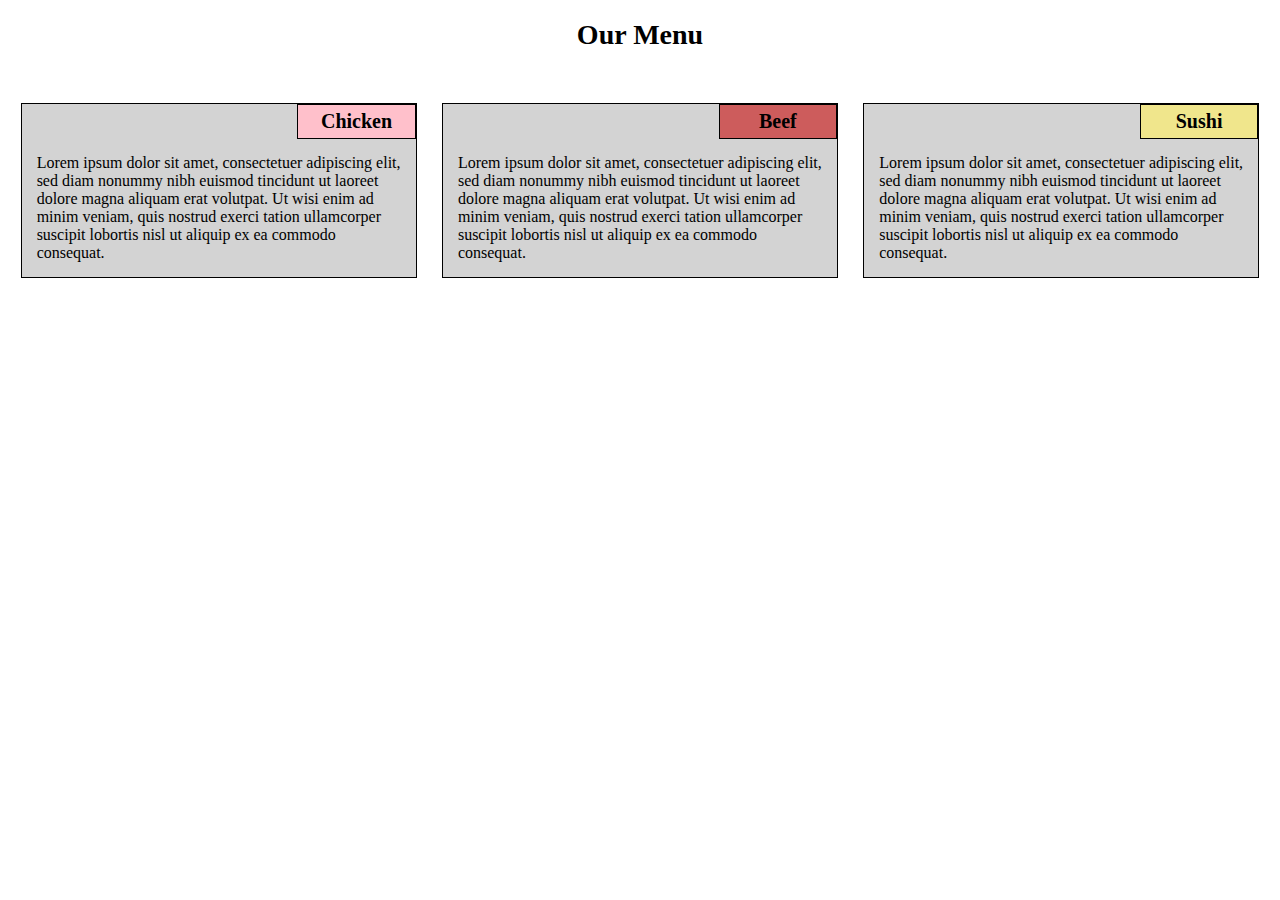
<file: module2-solution/index.html>
<!DOCTYPE html>
<html>
	<head>
		<meta charset="utf-8">
		<meta name="viewport" content="width=device-width, initial-scale=1.0">
		<title>Assignment Module 2</title>
		<link rel="stylesheet" type="text/css" href="css/module2-solution.css">
	</head>
<body>
	<h1>Our Menu</h1>
	<div class="row">
		<section class="col-lg-4 col-md-6 col-sm-12">
		<div class="container">
			<h3 class="item1">Chicken</h3>
			<p>
			Lorem ipsum dolor sit amet, consectetuer adipiscing elit, sed diam nonummy nibh euismod tincidunt ut laoreet dolore magna aliquam erat volutpat. Ut wisi enim ad minim veniam, quis nostrud exerci tation ullamcorper suscipit lobortis nisl ut aliquip ex ea commodo consequat.
			</p>
		</div>	
		</section>
		<section class="col-lg-4 col-md-6 col-sm-12">
		<div class="container">
			<h3 class="item2">Beef</h3>
			<p>
			Lorem ipsum dolor sit amet, consectetuer adipiscing elit, sed diam nonummy nibh euismod tincidunt ut laoreet dolore magna aliquam erat volutpat. Ut wisi enim ad minim veniam, quis nostrud exerci tation ullamcorper suscipit lobortis nisl ut aliquip ex ea commodo consequat.
			</p>
		</div>	
		</section>
		<section class="col-lg-4 col-md-12 col-sm-12">
		<div class="container">
			<h3 class="item3">Sushi</h3>
			<p>
			Lorem ipsum dolor sit amet, consectetuer adipiscing elit, sed diam nonummy nibh euismod tincidunt ut laoreet dolore magna aliquam erat volutpat. Ut wisi enim ad minim veniam, quis nostrud exerci tation ullamcorper suscipit lobortis nisl ut aliquip ex ea commodo consequat.
			</p>
		</div>		
		</section>
	</div>
</body>
</html>
</file>
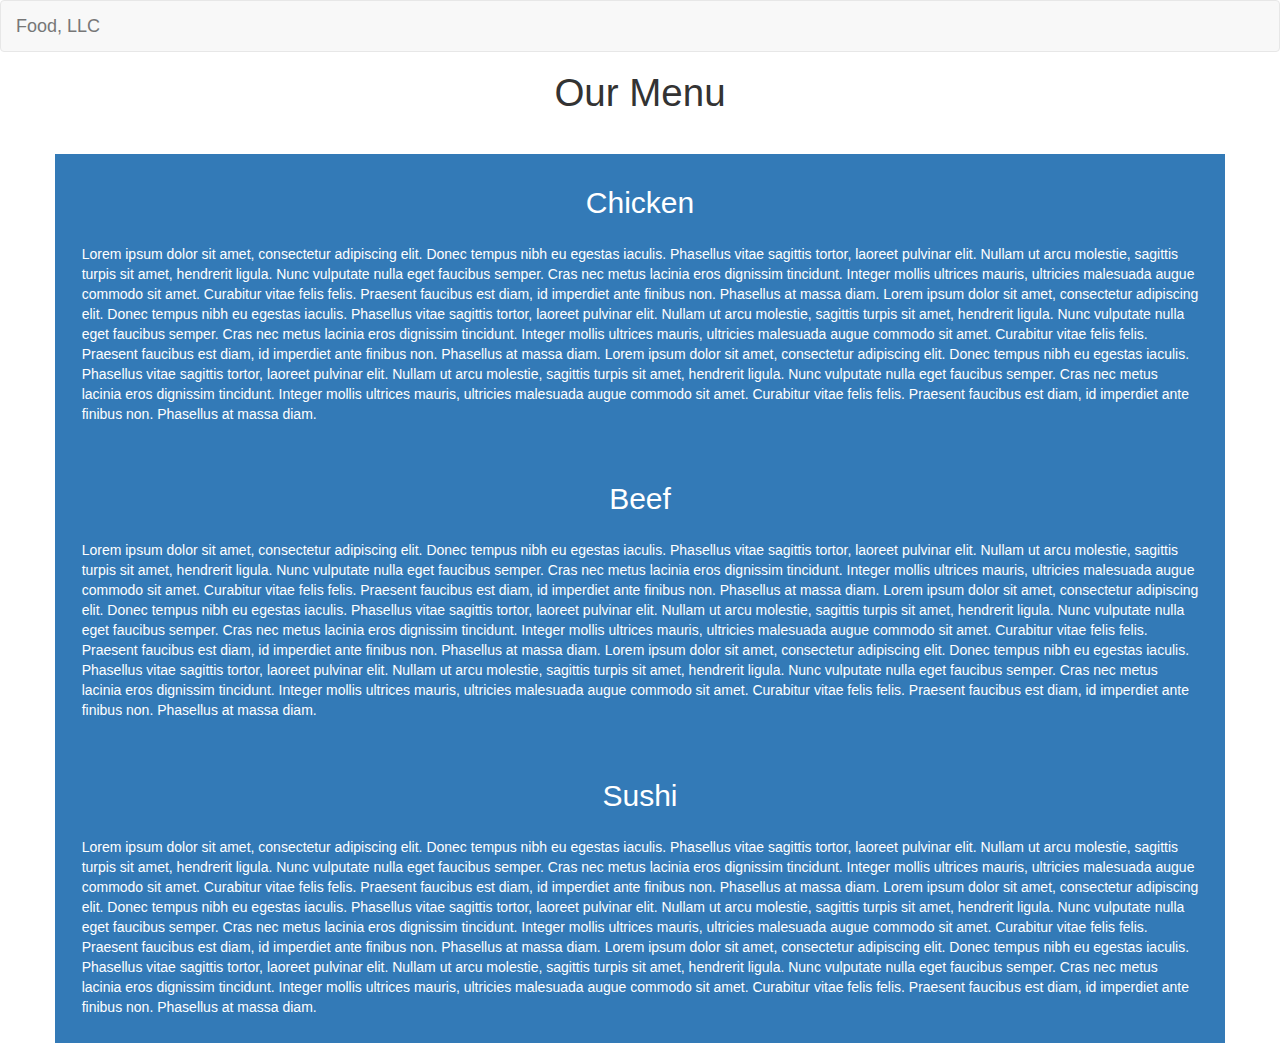
<file: module3-solution/index.html>
<!doctype html>
<html>
<head>
<meta charset="utf-8">
<meta http-equiv="X-UA-Compatible" content="IE=edge">
<meta name="viewport" content="width=device-width, initial-scale=1">

<title>Assignment Module 3</title>
<link rel="stylesheet" href="css/bootstrap.min.css">
<link rel="stylesheet" href="css/styles.css">
</head>
<body>

<nav class="navbar navbar-default">
  <div class="container-fluid">
    <div class="navbar-header">
      <button type="button" class="navbar-toggle collapsed" data-toggle="collapse" data-target="#bs-example-navbar-collapse-1" aria-expanded="false">
        <span class="sr-only">Toggle navigation</span>
        <span class="icon-bar"></span>
        <span class="icon-bar"></span>
        <span class="icon-bar"></span>
      </button>
      <a class="navbar-brand" href="#">Food, LLC</a>
    </div>
    <div class="collapse navbar-collapse menu-collapse" id="bs-example-navbar-collapse-1">
      <ul class="nav navbar-nav visible-xs">
        <li class="text-center"><a href="#chicken">Chicken</a></li>
        <li role="separator" class="divider"></li>
        <li class="text-center"><a href="#beef">Beef</a></li>
        <li role="separator" class="divider"></li>
        <li class="text-center"><a href="#sushi">Sushi</a></li>
      </ul>
    </div> <!-- /.navbar-collapse -->
  </div><!-- /.container-fluid -->
</nav>

<h1 class="text-center">Our Menu</h1>

<div class="container">
  <div class="row">
    <div class="col-xs-12 bg-primary menu-block">
      <h2 class="text-center" id="chicken">Chicken</h2>
      <p class="menu-item-info">Lorem ipsum dolor sit amet, consectetur adipiscing elit. Donec tempus nibh eu egestas iaculis. Phasellus vitae sagittis tortor, laoreet pulvinar elit. Nullam ut arcu molestie, sagittis turpis sit amet, hendrerit ligula. Nunc vulputate nulla eget faucibus semper. Cras nec metus lacinia eros dignissim tincidunt. Integer mollis ultrices mauris, ultricies malesuada augue commodo sit amet. Curabitur vitae felis felis. Praesent faucibus est diam, id imperdiet ante finibus non. Phasellus at massa diam.
      Lorem ipsum dolor sit amet, consectetur adipiscing elit. Donec tempus nibh eu egestas iaculis. Phasellus vitae sagittis tortor, laoreet pulvinar elit. Nullam ut arcu molestie, sagittis turpis sit amet, hendrerit ligula. Nunc vulputate nulla eget faucibus semper. Cras nec metus lacinia eros dignissim tincidunt. Integer mollis ultrices mauris, ultricies malesuada augue commodo sit amet. Curabitur vitae felis felis. Praesent faucibus est diam, id imperdiet ante finibus non. Phasellus at massa diam.
      Lorem ipsum dolor sit amet, consectetur adipiscing elit. Donec tempus nibh eu egestas iaculis. Phasellus vitae sagittis tortor, laoreet pulvinar elit. Nullam ut arcu molestie, sagittis turpis sit amet, hendrerit ligula. Nunc vulputate nulla eget faucibus semper. Cras nec metus lacinia eros dignissim tincidunt. Integer mollis ultrices mauris, ultricies malesuada augue commodo sit amet. Curabitur vitae felis felis. Praesent faucibus est diam, id imperdiet ante finibus non. Phasellus at massa diam.
	  </p>
	</div>

    <div class="col-xs-12 bg-primary menu-block">
      <h2 class="text-center" id="beef">Beef</h2>
      <p class="menu-item-info">Lorem ipsum dolor sit amet, consectetur adipiscing elit. Donec tempus nibh eu egestas iaculis. Phasellus vitae sagittis tortor, laoreet pulvinar elit. Nullam ut arcu molestie, sagittis turpis sit amet, hendrerit ligula. Nunc vulputate nulla eget faucibus semper. Cras nec metus lacinia eros dignissim tincidunt. Integer mollis ultrices mauris, ultricies malesuada augue commodo sit amet. Curabitur vitae felis felis. Praesent faucibus est diam, id imperdiet ante finibus non. Phasellus at massa diam.
      Lorem ipsum dolor sit amet, consectetur adipiscing elit. Donec tempus nibh eu egestas iaculis. Phasellus vitae sagittis tortor, laoreet pulvinar elit. Nullam ut arcu molestie, sagittis turpis sit amet, hendrerit ligula. Nunc vulputate nulla eget faucibus semper. Cras nec metus lacinia eros dignissim tincidunt. Integer mollis ultrices mauris, ultricies malesuada augue commodo sit amet. Curabitur vitae felis felis. Praesent faucibus est diam, id imperdiet ante finibus non. Phasellus at massa diam.
      Lorem ipsum dolor sit amet, consectetur adipiscing elit. Donec tempus nibh eu egestas iaculis. Phasellus vitae sagittis tortor, laoreet pulvinar elit. Nullam ut arcu molestie, sagittis turpis sit amet, hendrerit ligula. Nunc vulputate nulla eget faucibus semper. Cras nec metus lacinia eros dignissim tincidunt. Integer mollis ultrices mauris, ultricies malesuada augue commodo sit amet. Curabitur vitae felis felis. Praesent faucibus est diam, id imperdiet ante finibus non. Phasellus at massa diam.
	  </p>
   </div>

    <div class="col-xs-12 bg-primary menu-block">
      <h2 class="text-center" id="sushi">Sushi</h2>
      <p class="menu-item-info">Lorem ipsum dolor sit amet, consectetur adipiscing elit. Donec tempus nibh eu egestas iaculis. Phasellus vitae sagittis tortor, laoreet pulvinar elit. Nullam ut arcu molestie, sagittis turpis sit amet, hendrerit ligula. Nunc vulputate nulla eget faucibus semper. Cras nec metus lacinia eros dignissim tincidunt. Integer mollis ultrices mauris, ultricies malesuada augue commodo sit amet. Curabitur vitae felis felis. Praesent faucibus est diam, id imperdiet ante finibus non. Phasellus at massa diam.
      Lorem ipsum dolor sit amet, consectetur adipiscing elit. Donec tempus nibh eu egestas iaculis. Phasellus vitae sagittis tortor, laoreet pulvinar elit. Nullam ut arcu molestie, sagittis turpis sit amet, hendrerit ligula. Nunc vulputate nulla eget faucibus semper. Cras nec metus lacinia eros dignissim tincidunt. Integer mollis ultrices mauris, ultricies malesuada augue commodo sit amet. Curabitur vitae felis felis. Praesent faucibus est diam, id imperdiet ante finibus non. Phasellus at massa diam.
      Lorem ipsum dolor sit amet, consectetur adipiscing elit. Donec tempus nibh eu egestas iaculis. Phasellus vitae sagittis tortor, laoreet pulvinar elit. Nullam ut arcu molestie, sagittis turpis sit amet, hendrerit ligula. Nunc vulputate nulla eget faucibus semper. Cras nec metus lacinia eros dignissim tincidunt. Integer mollis ultrices mauris, ultricies malesuada augue commodo sit amet. Curabitur vitae felis felis. Praesent faucibus est diam, id imperdiet ante finibus non. Phasellus at massa diam.
	  </p>
   </div>
  </div>
</div>

  <!-- jQuery (Bootstrap JS plugins depend on it) -->
  <script src="js/jquery-1.11.3.min.js"></script>
  <script src="js/bootstrap.min.js"></script>
  </body>
  </html>
</file>
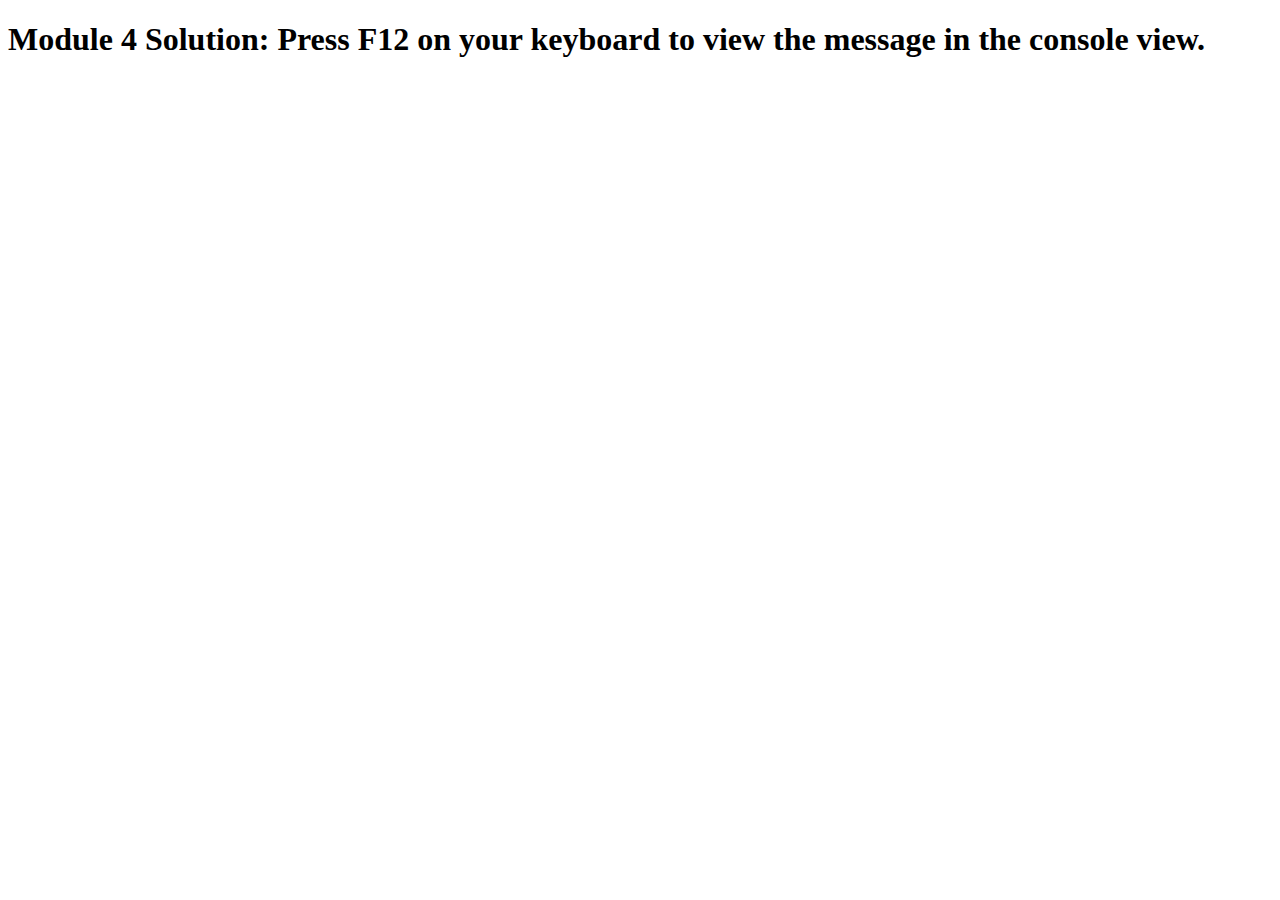
<file: module4-solution/index.html>
<!DOCTYPE html>
<html>
<head>
  <meta charset="utf-8">
  <title>Assignment Module 4</title>
  <script>
    var names = []; // DO NOT REMOVE
  </script>
  <script src="SpeakHello.js"></script>
  <script src="SpeakGoodBye.js"></script>
  <script src="script.js"></script>
</head>
<body>
  <h1>Module 4 Solution: <a>Press F12 on your keyboard to view the message in the console view.</a></h1>
</body>
</html>
</file>
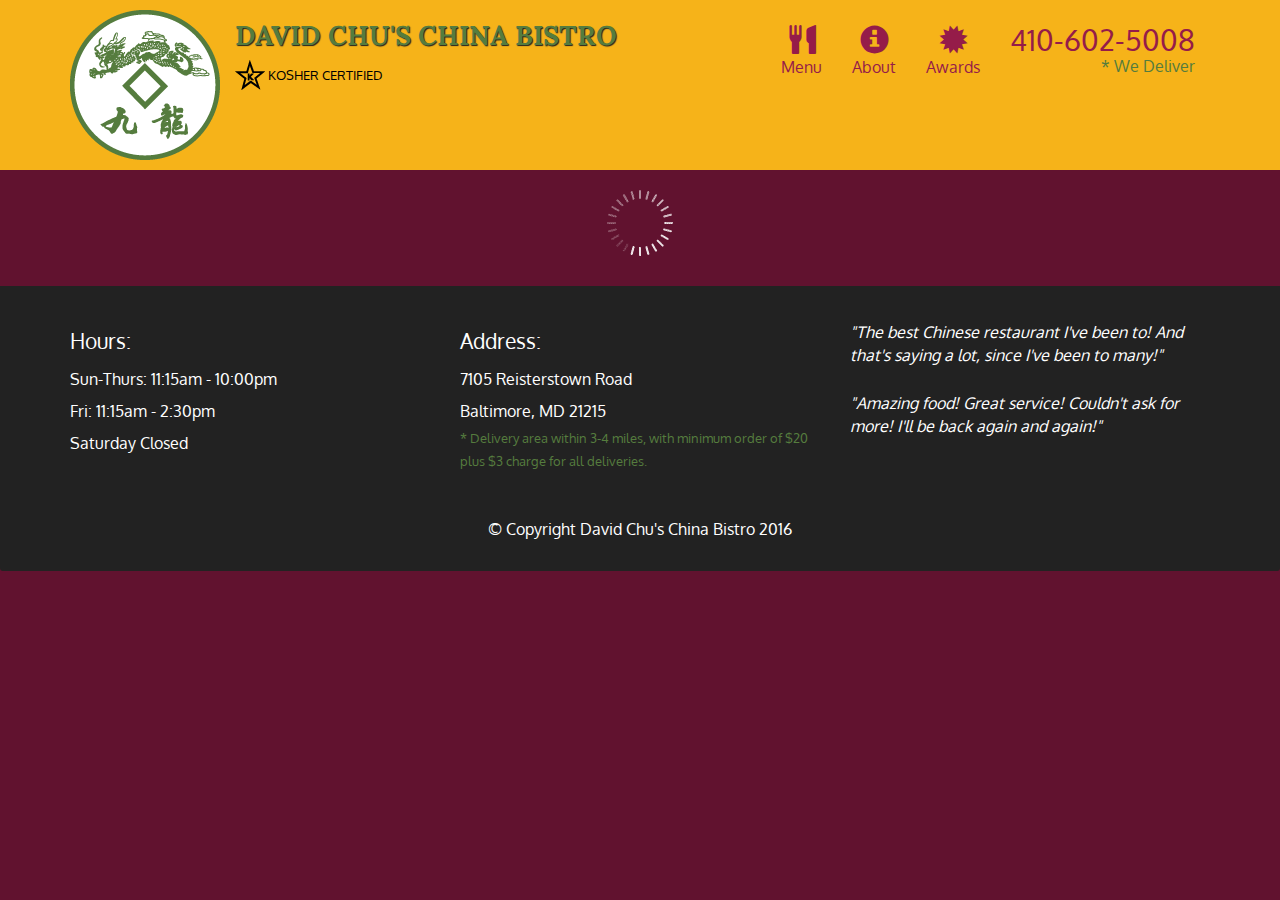
<file: module5-solution/index.html>
<!doctype html>
<html lang="en">
  <head>
    <meta charset="utf-8">
    <meta http-equiv="X-UA-Compatible" content="IE=edge">
    <meta name="viewport" content="width=device-width, initial-scale=1">
    <title>David Chu's China Bistro</title>
    <link rel="stylesheet" href="css/bootstrap.min.css">
    <link rel="stylesheet" href="css/styles.css">
    <link href='https://fonts.googleapis.com/css?family=Oxygen:400,300,700' rel='stylesheet' type='text/css'>
    <link href='https://fonts.googleapis.com/css?family=Lora' rel='stylesheet' type='text/css'>
  </head>
<body>
  <header>
    <nav id="header-nav" class="navbar navbar-default">
      <div class="container">
        <div class="navbar-header">
          <a href="index.html" class="pull-left visible-md visible-lg">
            <div id="logo-img" alt="Logo image"></div>
          </a>

          <div class="navbar-brand">
            <a href="index.html"><h1>David Chu's China Bistro</h1></a>
            <p>
              <img src="images/star-k-logo.png" alt="Kosher certification">
              <span>Kosher Certified</span>
            </p>
          </div>

          <button id="navbarToggle" type="button" class="navbar-toggle collapsed" data-toggle="collapse" data-target="#collapsable-nav" aria-expanded="false">
            <span class="sr-only">Toggle navigation</span>
            <span class="icon-bar"></span>
            <span class="icon-bar"></span>
            <span class="icon-bar"></span>
          </button>
        </div>
        
        <div id="collapsable-nav" class="collapse navbar-collapse">
           <ul id="nav-list" class="nav navbar-nav navbar-right">
            <li id="navHomeButton" class="visible-xs active">
              <a href="index.html">
                <span class="glyphicon glyphicon-home"></span> Home</a>
            </li>
            <li id="navMenuButton">
              <a href="#" onclick="$dc.loadMenuCategories();">
                <span class="glyphicon glyphicon-cutlery"></span><br class="hidden-xs"> Menu</a>
            </li>
            <li>
              <a href="#">
                <span class="glyphicon glyphicon-info-sign"></span><br class="hidden-xs"> About</a>
            </li>
            <li>
              <a href="#">
                <span class="glyphicon glyphicon-certificate"></span><br class="hidden-xs"> Awards</a>
            </li>
            <li id="phone" class="hidden-xs">
              <a href="tel:410-602-5008">
                <span>410-602-5008</span></a><div>* We Deliver</div>
            </li>
          </ul><!-- #nav-list -->
        </div><!-- .collapse .navbar-collapse -->
      </div><!-- .container -->
    </nav><!-- #header-nav -->
  </header>

  <div id="call-btn" class="visible-xs">
    <a class="btn" href="tel:410-602-5008">
    <span class="glyphicon glyphicon-earphone"></span>
    410-602-5008
    </a>
  </div>
  <div id="xs-deliver" class="text-center visible-xs">* We Deliver</div>

  <div id="main-content" class="container"></div>

  <footer class="panel-footer">
    <div class="container">
      <div class="row">
        <section id="hours" class="col-sm-4">
          <span>Hours:</span><br>
          Sun-Thurs: 11:15am - 10:00pm<br>
          Fri: 11:15am - 2:30pm<br>
          Saturday Closed
          <hr class="visible-xs">
        </section>
        <section id="address" class="col-sm-4">
          <span>Address:</span><br>
          7105 Reisterstown Road<br>
          Baltimore, MD 21215
          <p>* Delivery area within 3-4 miles, with minimum order of $20 plus $3 charge for all deliveries.</p>
          <hr class="visible-xs">
        </section>
        <section id="testimonials" class="col-sm-4">
          <p>"The best Chinese restaurant I've been to! And that's saying a lot, since I've been to many!"</p>
          <p>"Amazing food! Great service! Couldn't ask for more! I'll be back again and again!"</p>
        </section>
      </div>
      <div class="text-center">&copy; Copyright David Chu's China Bistro 2016</div>
    </div>
  </footer>

  <!-- jQuery (Bootstrap JS plugins depend on it) -->
  <script src="js/jquery-2.1.4.min.js"></script>
  <script src="js/bootstrap.min.js"></script>
  <script src="js/ajax-utils.js"></script>
  <script src="js/script.js"></script>
</body>
</html>
</file>
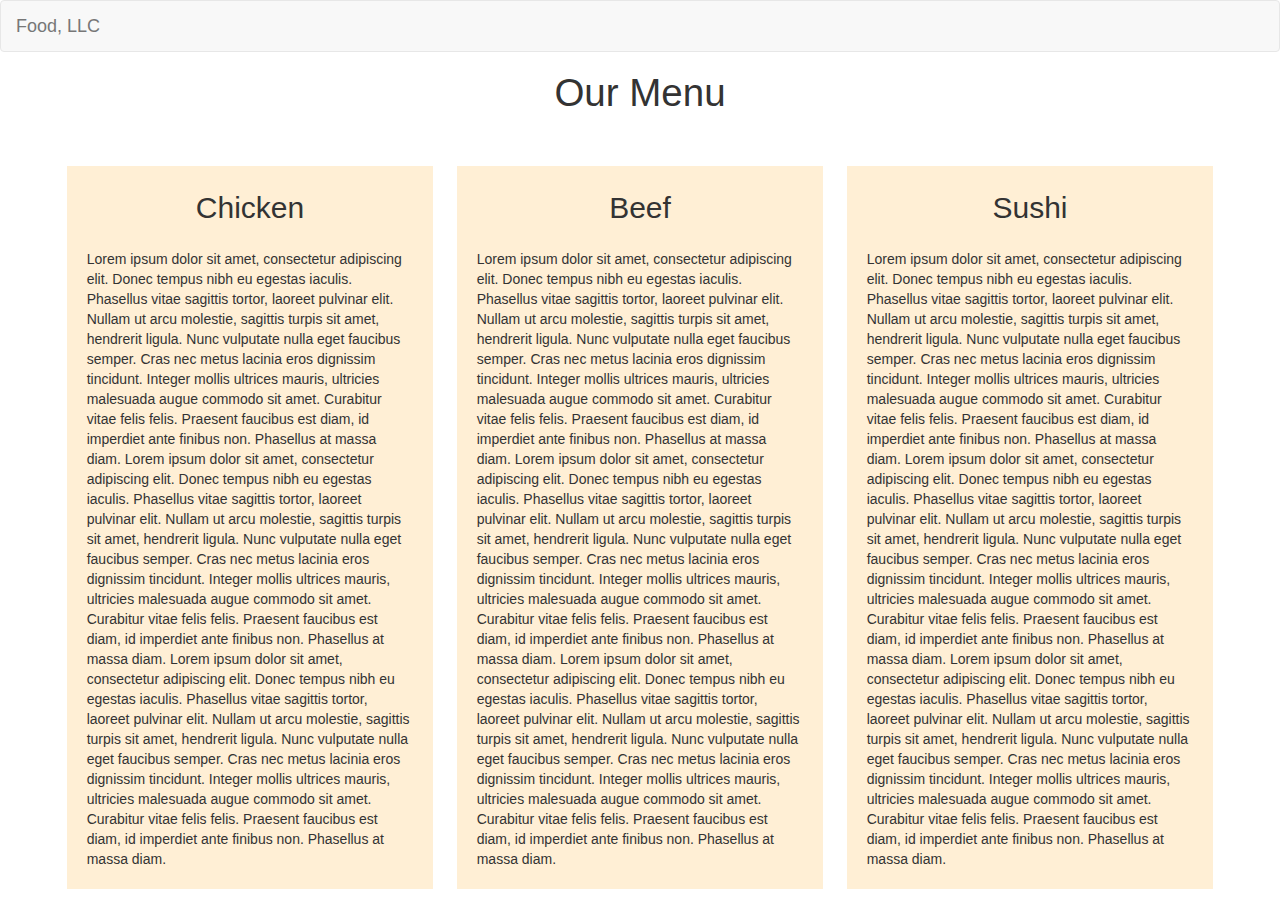
<file: module3-solution/index_op.html>
<!doctype html>
<html>
<head>
<meta charset="utf-8">
<meta http-equiv="X-UA-Compatible" content="IE=edge">
<meta name="viewport" content="width=device-width, initial-scale=1">

<title>Assignment Module 3</title>
<link rel="stylesheet" href="css/bootstrap.min.css">
<link rel="stylesheet" href="css/styles.css">
</head>
<body>

<nav class="navbar navbar-default">
  <div class="container-fluid">
    <div class="navbar-header">
      <button type="button" class="navbar-toggle collapsed" data-toggle="collapse" data-target="#bs-example-navbar-collapse-1" aria-expanded="false">
        <span class="sr-only">Toggle navigation</span>
        <span class="icon-bar"></span>
        <span class="icon-bar"></span>
        <span class="icon-bar"></span>
      </button>
      <a class="navbar-brand" href="#">Food, LLC</a>
    </div>
    <div class="collapse navbar-collapse menu-collapse" id="bs-example-navbar-collapse-1">
      <ul class="nav navbar-nav visible-xs">
        <li class="text-center"><a href="#chicken">Chicken</a></li>
        <li role="separator" class="divider"></li>
        <li class="text-center"><a href="#beef">Beef</a></li>
        <li role="separator" class="divider"></li>
        <li class="text-center"><a href="#sushi">Sushi</a></li>
      </ul>
    </div> <!-- /.navbar-collapse -->
  </div><!-- /.container-fluid -->
</nav>

<h1 class="text-center">Our Menu</h1>

<div class="container">
  <div class="row">
    <div class="col-md-4 col-sm-6 col-xs-12 menu-block">
		<div class="con-div">
		  <h2 class="text-center" id="chicken">Chicken</h2>
		  <p class="menu-item-info">Lorem ipsum dolor sit amet, consectetur adipiscing elit. Donec tempus nibh eu egestas iaculis. Phasellus vitae sagittis tortor, laoreet pulvinar elit. Nullam ut arcu molestie, sagittis turpis sit amet, hendrerit ligula. Nunc vulputate nulla eget faucibus semper. Cras nec metus lacinia eros dignissim tincidunt. Integer mollis ultrices mauris, ultricies malesuada augue commodo sit amet. Curabitur vitae felis felis. Praesent faucibus est diam, id imperdiet ante finibus non. Phasellus at massa diam.
		  Lorem ipsum dolor sit amet, consectetur adipiscing elit. Donec tempus nibh eu egestas iaculis. Phasellus vitae sagittis tortor, laoreet pulvinar elit. Nullam ut arcu molestie, sagittis turpis sit amet, hendrerit ligula. Nunc vulputate nulla eget faucibus semper. Cras nec metus lacinia eros dignissim tincidunt. Integer mollis ultrices mauris, ultricies malesuada augue commodo sit amet. Curabitur vitae felis felis. Praesent faucibus est diam, id imperdiet ante finibus non. Phasellus at massa diam.
		  Lorem ipsum dolor sit amet, consectetur adipiscing elit. Donec tempus nibh eu egestas iaculis. Phasellus vitae sagittis tortor, laoreet pulvinar elit. Nullam ut arcu molestie, sagittis turpis sit amet, hendrerit ligula. Nunc vulputate nulla eget faucibus semper. Cras nec metus lacinia eros dignissim tincidunt. Integer mollis ultrices mauris, ultricies malesuada augue commodo sit amet. Curabitur vitae felis felis. Praesent faucibus est diam, id imperdiet ante finibus non. Phasellus at massa diam.
		  </p>
		</div>
	</div>

    <div class="col-md-4 col-sm-6 col-xs-12 menu-block">
		<div class="con-div">
		  <h2 class="text-center" id="beef">Beef</h2>
		  <p class="menu-item-info">Lorem ipsum dolor sit amet, consectetur adipiscing elit. Donec tempus nibh eu egestas iaculis. Phasellus vitae sagittis tortor, laoreet pulvinar elit. Nullam ut arcu molestie, sagittis turpis sit amet, hendrerit ligula. Nunc vulputate nulla eget faucibus semper. Cras nec metus lacinia eros dignissim tincidunt. Integer mollis ultrices mauris, ultricies malesuada augue commodo sit amet. Curabitur vitae felis felis. Praesent faucibus est diam, id imperdiet ante finibus non. Phasellus at massa diam.
		  Lorem ipsum dolor sit amet, consectetur adipiscing elit. Donec tempus nibh eu egestas iaculis. Phasellus vitae sagittis tortor, laoreet pulvinar elit. Nullam ut arcu molestie, sagittis turpis sit amet, hendrerit ligula. Nunc vulputate nulla eget faucibus semper. Cras nec metus lacinia eros dignissim tincidunt. Integer mollis ultrices mauris, ultricies malesuada augue commodo sit amet. Curabitur vitae felis felis. Praesent faucibus est diam, id imperdiet ante finibus non. Phasellus at massa diam.
		  Lorem ipsum dolor sit amet, consectetur adipiscing elit. Donec tempus nibh eu egestas iaculis. Phasellus vitae sagittis tortor, laoreet pulvinar elit. Nullam ut arcu molestie, sagittis turpis sit amet, hendrerit ligula. Nunc vulputate nulla eget faucibus semper. Cras nec metus lacinia eros dignissim tincidunt. Integer mollis ultrices mauris, ultricies malesuada augue commodo sit amet. Curabitur vitae felis felis. Praesent faucibus est diam, id imperdiet ante finibus non. Phasellus at massa diam.
		  </p>
		</div>
	</div>

    <div class="col-md-4 col-sm-12 col-xs-12 menu-block">
		<div class="con-div">
		  <h2 class="text-center" id="sushi">Sushi</h2>
		  <p class="menu-item-info">Lorem ipsum dolor sit amet, consectetur adipiscing elit. Donec tempus nibh eu egestas iaculis. Phasellus vitae sagittis tortor, laoreet pulvinar elit. Nullam ut arcu molestie, sagittis turpis sit amet, hendrerit ligula. Nunc vulputate nulla eget faucibus semper. Cras nec metus lacinia eros dignissim tincidunt. Integer mollis ultrices mauris, ultricies malesuada augue commodo sit amet. Curabitur vitae felis felis. Praesent faucibus est diam, id imperdiet ante finibus non. Phasellus at massa diam.
		  Lorem ipsum dolor sit amet, consectetur adipiscing elit. Donec tempus nibh eu egestas iaculis. Phasellus vitae sagittis tortor, laoreet pulvinar elit. Nullam ut arcu molestie, sagittis turpis sit amet, hendrerit ligula. Nunc vulputate nulla eget faucibus semper. Cras nec metus lacinia eros dignissim tincidunt. Integer mollis ultrices mauris, ultricies malesuada augue commodo sit amet. Curabitur vitae felis felis. Praesent faucibus est diam, id imperdiet ante finibus non. Phasellus at massa diam.
		  Lorem ipsum dolor sit amet, consectetur adipiscing elit. Donec tempus nibh eu egestas iaculis. Phasellus vitae sagittis tortor, laoreet pulvinar elit. Nullam ut arcu molestie, sagittis turpis sit amet, hendrerit ligula. Nunc vulputate nulla eget faucibus semper. Cras nec metus lacinia eros dignissim tincidunt. Integer mollis ultrices mauris, ultricies malesuada augue commodo sit amet. Curabitur vitae felis felis. Praesent faucibus est diam, id imperdiet ante finibus non. Phasellus at massa diam.
		  </p>
		</div>
	</div>
  </div>
</div>

  <!-- jQuery (Bootstrap JS plugins depend on it) -->
  <script src="js/jquery-1.11.3.min.js"></script>
  <script src="js/bootstrap.min.js"></script>
  </body>
  </html>
</file>
<file: module2-solution/css/module2-solution.css>
/********** Base styles **********/
* {
	box-sizing: border-box;
}
h1 {
	margin-bottom: 40px;
	text-align: center;
  	font-size: 175%;
}

p {
    padding: 15px;
    margin: 0;	
}

.container {
    border:	1px solid black;
    background-color: LightGray;
}

.item1 {
    border: 1px solid black;
	text-align: center;
    width: 30%;
	margin-left: 70%;
	font-weight: bold;
	font-size: 125%;
	margin-bottom: 0;
	margin-top: 0;
	padding: 5px;
	background-color: pink;
}

.item2 {
    border: 1px solid black;
	text-align: center;
    width: 30%;
	margin-left: 70%;
	font-weight: bold;
	font-size: 125%;
	margin-bottom: 0;
	margin-top: 0;
	padding: 5px;
	background-color: IndianRed;
}

.item3 {
    border: 1px solid black;
	text-align: center;
    width: 30%;
	margin-left: 70%;
	font-weight: bold;
	font-size: 125%;
	margin-bottom: 0;
	margin-top: 0;
	padding: 5px;
	background-color: Khaki;
}

/* Simple Responsive Framework. */
.row {
	width: 100%;
}

/********** desktop **********/
@media (min-width: 992px){
  .col-lg-1, .col-lg-2, .col-lg-3, .col-lg-4, .col-lg-5, .col-lg-6, .col-lg-7, .col-lg-8, .col-lg-9, .col-lg-10, .col-lg-11, .col-lg-12 {
    float: left;
    padding: 1%;
  }
  .col-lg-1 {
    width: 8.33%;
  }
  .col-lg-2 {
    width: 16.66%;
  }
  .col-lg-3 {
    width: 25%;
  }
  .col-lg-4 {
    width: 33.33%;
  }
  .col-lg-5 {
    width: 41.66%;
  }
  .col-lg-6 {
    width: 50%;
  }
  .col-lg-7 {
    width: 58.33%;
  }
  .col-lg-8 {
    width: 66.66%;
  }
  .col-lg-9 {
    width: 74.99%;
  }
  .col-lg-10 {
    width: 83.33%;
  }
  .col-lg-11 {
    width: 91.66%;
  }
  .col-lg-12 {
    width: 100%;
  }

}

/********** tablet **********/
@media (min-width: 768px) and (max-width: 991px){
  .col-md-1, .col-md-2, .col-md-3, .col-md-4, .col-md-5, .col-md-6, .col-md-7, .col-md-8, .col-md-9, .col-md-10, .col-md-11, .col-md-12 {
    float: left;
    padding: 1%;
  }
  .col-md-1 {
    width: 8.33%;
  }
  .col-md-2 {
    width: 16.66%;
  }
  .col-md-3 {
    width: 25%;
  }
  .col-md-4 {
    width: 33.33%;
  }
  .col-md-5 {
    width: 41.66%;
  }
  .col-md-6 {
    width: 50%;
  }
  .col-md-7 {
    width: 58.33%;
  }
  .col-md-8 {
    width: 66.66%;
  }
  .col-md-9 {
    width: 74.99%;
  }
  .col-md-10 {
    width: 83.33%;
  }
  .col-md-11 {
    width: 91.66%;
  }
  .col-md-12 {
    width: 100%;
  }
}

/********** mobile **********/
@media (max-width: 767px){
  .col-sm-1, .col-sm-2, .col-sm-3, .col-sm-4, .col-sm-5, .col-sm-6, .col-sm-7, .col-sm-8, .col-sm-9, .col-sm-10, .col-sm-11, .col-sm-12 {
    float: left;
    padding: 1%;
  }
  .col-sm-1 {
    width: 8.33%;
  }
  .col-sm-2 {
    width: 16.66%;
  }
  .col-sm-3 {
    width: 25%;
  }
  .col-sm-4 {
    width: 33.33%;
  }
  .col-sm-5 {
    width: 41.66%;
  }
  .col-sm-6 {
    width: 50%;
  }
  .col-sm-7 {
    width: 58.33%;
  }
  .col-sm-8 {
    width: 66.66%;
  }
  .col-sm-9 {
    width: 74.99%;
  }
  .col-sm-10 {
    width: 83.33%;
  }
  .col-sm-11 {
    width: 91.66%;
  }
  .col-sm-12 {
    width: 100%;
  }
}
</file>
<file: module3-solution/css/styles.css>
* {
		box-sizing: border-box;
	}
	h1 {
		margin-bottom: 40px;
		text-align: center;
		font-size: 275%;
	}

	p {
		padding: 15px;
		margin: 0;	
	}
	.con-div {
		padding: 5px;
		background-color: PapayaWhip;
	}
	
	.col-md-4 {
		padding: 1%;
	}
	  
	.col-md-6, .col-md-12 {
		padding: 1%;
	}
	  
	.col-xs-12 {
		padding: 1%;
	}
</file>
<file: module5-solution/css/styles.css>
body {
  font-size: 16px;
  color: #fff;
  background-color: #61122f;
  font-family: 'Oxygen', sans-serif;
}

/** HEADER **/
#header-nav {
  background-color: #f6b319;
  border-radius: 0;
  border: 0;
}

#logo-img {
  background: url('../images/restaurant-logo_large.png') no-repeat;
  width: 150px;
  height: 150px;
  margin: 10px 15px 10px 0;
}

.navbar-brand {
  padding-top: 25px;
}
.navbar-brand h1 { /* Restaurant name */
  font-family: 'Lora', serif;
  color: #557c3e;
  font-size: 1.5em;
  text-transform: uppercase;
  font-weight: bold;
  text-shadow: 1px 1px 1px #222;
  margin-top: 0;
  margin-bottom: 0;
  line-height: .75;
}
.navbar-brand a:hover, .navbar-brand a:focus {
  text-decoration: none;
}
.navbar-brand p { /* Kosher cert */
  color: #000;
  text-transform: uppercase;
  font-size: .7em;
  margin-top: 15px;
}
.navbar-brand p span { /* Star-K */
  vertical-align: middle;
}

#nav-list {
  margin-top: 10px;
}
#nav-list a {
  color: #951C49;
  text-align: center;
}
#nav-list a:hover {
  background: #E7E7E7;
}
#nav-list a span {
  font-size: 1.8em;
}

#phone {
  margin-top: 5px;
}
#phone a { /* Phone number */
  text-align: right;
  padding-bottom: 0;
}
#phone div { /* We Deliver */
  color: #557c3e;
  text-align: right;
  padding-right: 15px;
}

.navbar-header button.navbar-toggle, .navbar-header .icon-bar {
  border: 1px solid #61122f;
}
.navbar-header button.navbar-toggle {
  clear: both;
  margin-top: -30px;
}
/* END HEADER */

/* FOOTER */
.panel-footer {
  margin-top: 30px;
  padding-top: 35px;
  padding-bottom: 30px;
  background-color: #222;
  border-top: 0;
}
.panel-footer div.row {
  margin-bottom: 35px;
}
#hours, #address {
  line-height: 2;
}
#hours > span, #address > span {
  font-size: 1.3em;
}
#address p {
  color: #557c3e;
  font-size: .8em;
  line-height: 1.8;
}
#testimonials {
  font-style: italic;
}
#testimonials p:nth-child(2) {
  margin-top: 25px;
}
/* END FOOTER */



/* HOME PAGE */
.container .jumbotron {
  box-shadow: 0 0 50px #3F0C1F;
  border: 2px solid #3F0C1F;
}

#menu-tile, #specials-tile, #map-tile {
  height: 250px;
  width: 100%;
  margin-bottom: 15px;
  position: relative;
  border: 2px solid #3F0C1F;
  overflow: hidden;
}
#menu-tile:hover, #specials-tile:hover, #map-tile:hover {
  box-shadow: 0 1px 5px 1px #cccccc;
}
#menu-tile {
  background: url('../images/menu-tile.jpg') no-repeat;
  background-position: center;
}
#specials-tile {
  background: url('../images/specials-tile.jpg') no-repeat;
  background-position: center;
}
#menu-tile span, #specials-tile span, #map-tile span {
  position: absolute;
  bottom: 0;
  right: 0;
  width: 100%;
  text-align: center;
  font-size: 1.6em;
  text-transform: uppercase;
  background-color: #000;
  color: #fff;
  opacity: .8;
}
/* END HOME PAGE */

/* MENU CATEGORIES PAGE */
.category-tile { 
  position: relative;
  border: 2px solid #3F0C1F;
  overflow: hidden;
  width: 200px;
  height: 200px;
  margin: 0 auto 15px;
}
.category-tile span {
  position: absolute;
  bottom: 0;
  right: 0;
  width: 100%;
  text-align: center;
  font-size: 1.2em;
  text-transform: uppercase;
  background-color: #000;
  color: #fff;
  opacity: .8;
}
.category-tile:hover {
  box-shadow: 0 1px 5px 1px #cccccc;
}

#menu-categories-title + div {
  margin-bottom: 50px;
}
/* END MENU CATEGORIES PAGE */

/* SINGLE CATEGORY PAGE */
.menu-item-tile {
  margin-bottom: 25px;
}
.menu-item-tile hr {
  width: 80%;
}
.menu-item-tile .menu-item-price {
  font-size: 1.1em;
  text-align: right;
  margin-top: -15px;
  margin-right: -15px;
}
.menu-item-tile .menu-item-price span {
  font-size: .6em;
}
.menu-item-photo {
  position: relative;
  border: 2px solid #3F0C1F; 
  overflow: hidden;
  padding: 0;
  margin-right: -15px;
  margin-left: auto;
  margin-bottom: 20px;
  max-width: 250px;
}
.menu-item-photo div {
  position: absolute;
  bottom: 0;
  right: 0;
  width: 80px;
  background-color: #557c3e;
  text-align: center;
}
.menu-item-description {
  padding-right: 30px;
}
h3.menu-item-title {
  margin: 0 0 10px;
}
.menu-item-details {
  font-size: .9em;
  font-style: italic;
}
/* END SINGLE CATEGORY PAGE */


/********** Large devices only **********/
@media (min-width: 1200px) {
  .container .jumbotron {
    background: url('../images/jumbotron_1200.jpg') no-repeat;
    height: 675px;
  }
}

/********** Medium devices only **********/
@media (min-width: 992px) and (max-width: 1199px) {
  /* Header */
  #logo-img {
    background: url('../images/restaurant-logo_medium.png') no-repeat;
    width: 100px;
    height: 100px;
    margin: 5px 5px 5px 0;
  }
  /* End Header */

  /* Home Page */
  .container .jumbotron {
    background: url('../images/jumbotron_992.jpg') no-repeat;
    height: 558px;
  }
  /* End Home Page */
}

/********** Small devices only **********/
@media (min-width: 768px) and (max-width: 991px) {
  /* Home Page */
  .container .jumbotron {
    background: url('../images/jumbotron_768.jpg') no-repeat;
    height: 432px;
  }
  /* End Home Page */
}

/********** Extra small devices only **********/
@media (max-width: 767px) {
  /* Header */
  .navbar-brand {
    padding-top: 10px;
    height: 80px;
  }
  .navbar-brand h1 { /* Restaurant name */
    padding-top: 10px;
    font-size: 5vw; /* 1vw = 1% of viewport width */
  }
  .navbar-brand p { /* Kosher cert */
    font-size: .6em;
    margin-top: 12px;
  }
  .navbar-brand p img { /* Star-K */
    height: 20px;
  }

  #collapsable-nav a { /* Collapsed nav menu text */
    font-size: 1.2em;
  }
  #collapsable-nav a span { /* Collapsed nav menu glyph */
    font-size: 1em;
    margin-right: 5px;
  }

  #call-btn > a {
    font-size: 1.5em;
    display: block;
    margin: 0 20px;
    padding: 10px;
    border: 2px solid #fff;
    background-color: #f6b319;
    color: #951c49;
  }
  #xs-deliver {
    margin-top: 5px;
    font-size: .7em;
    letter-spacing: .1em;
    text-transform: uppercase;
  }
  /* End Header */

  /* Footer */
  .panel-footer section {
    margin-bottom: 30px;
    text-align: center;
  }
  .panel-footer section:nth-child(3) {
    margin-bottom: 0; /* margin already exists on the whole row */
  }
  .panel-footer section hr {
    width: 50%;
  }
  /* End Footer */

  /* Home Page */
  .container .jumbotron {
    margin-top: 30px;
    padding: 0;
  }
  #menu-tile, #specials-tile {
    width: 360px;
    margin: 0 auto 15px;
  }

  .menu-item-photo {
    margin-right: auto;
  }
  .menu-item-tile .menu-item-price {
    text-align: center;
  }
  .menu-item-description {
    text-align: center;;
  }
}


/********** Super extra small devices Only :-) (e.g., iPhone 4) **********/
@media (max-width: 479px) {
  /* Header */
  .navbar-brand h1 { /* Restaurant name */
    padding-top: 5px;
    font-size: 6vw;
  }
  /* End Header */
  
  /* Home page */
  #menu-tile, #specials-tile {
    width: 280px;
    margin: 0 auto 15px;
  }

  .col-xxs-12 {
    position: relative;
    min-height: 1px;
    padding-right: 15px;
    padding-left: 15px;
    float: left;
    width: 100%;
  }
}
</file>
